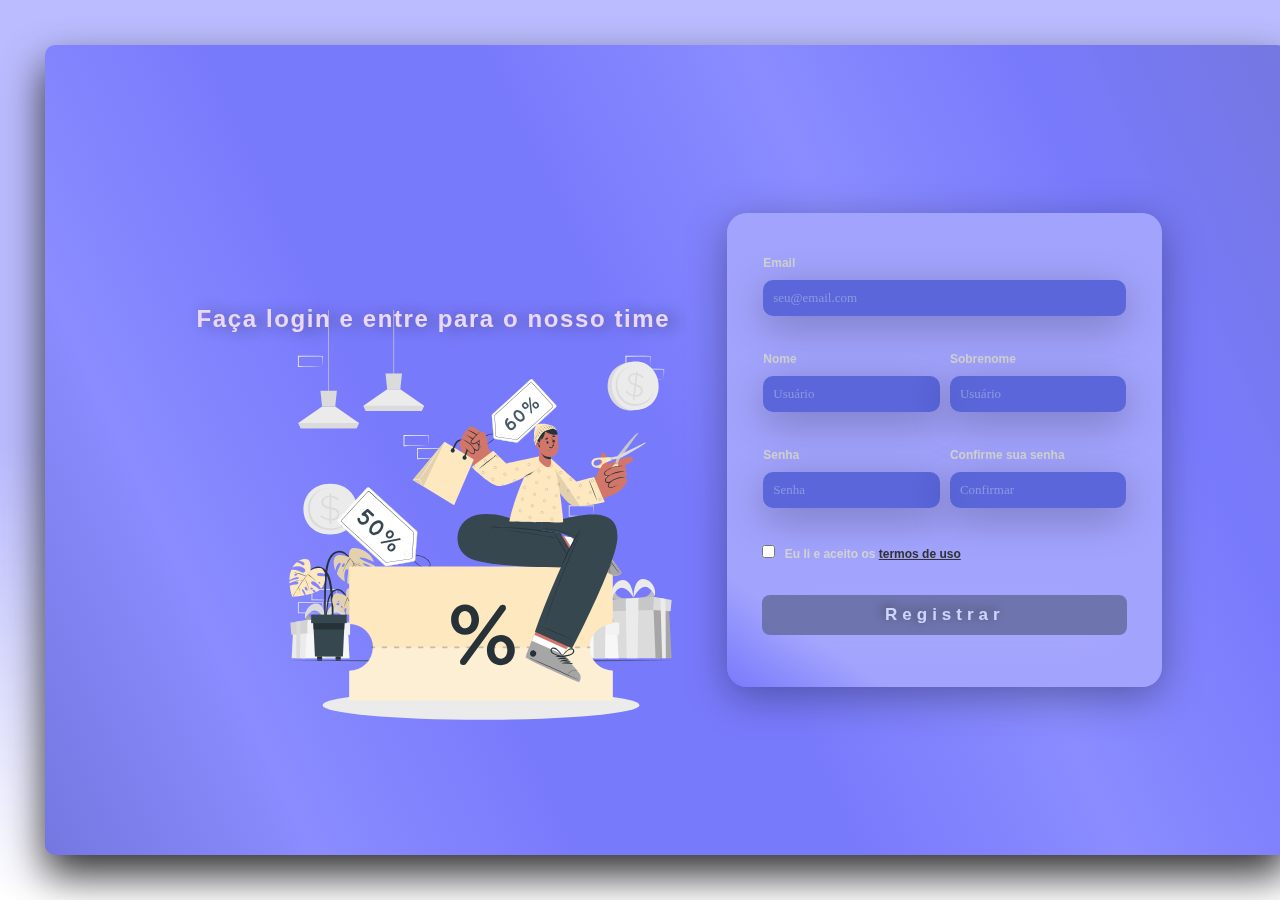
<file: alura-challenge-e-commerce/login.html>
<!DOCTYPE html>
<html lang="en">
<head>
    <meta charset="UTF-8">
    <meta http-equiv="X-UA-Compatible" content="IE=edge">
    <link rel="stylesheet" href="style-form.css">
    <link rel="stylesheet" href="index.html"/>
    <meta name="viewport" content="width=device-width, initial-scale=1.0">
    <title>Document</title>
</head>
<body>
    <div id="main-container">
        <h1>Faça login e entre para o nosso time </h1>
        <img src="./assets/discount-animate.svg" class="animacao" alt="animação">
        <form id="register-form">
            <div class="full-box caixa">
                <label for="email">Email</label>
                <input type="email" name="email" id="email" placeholder="seu@email.com" data-min-length="6">
            </div>
            <div class="half-box spacing caixa">
                <label for="name">Nome</label>
                <input type="text" name="name" id="name" placeholder="Usuário">
            </div>
            <div class="half-box caixa">
                <label for="lastname">Sobrenome</label>
                <input type="text" name="lastname" id="lastname" placeholder="Usuário">
            </div>
            <div class="half-box spacing caixa">
                <label for="password">Senha</label>
                <input type="password" name="password" id="password" placeholder="Senha">
            </div>
            <div class="half-box caixa">
                <label for="passconfirmation">Confirme sua senha</label>
                <input type="password" name="passconfirmation" id="passconfirmation" placeholder="Confirmar">
            </div>
            <div class="full-box">
                <input type="checkbox" name="agreement" id="agreement">
                <label for="agreement" id="agreement-label">Eu li e aceito os <a href="#">termos de uso</a></label>
            </div>
            <div class="full-box">
                <input type="submit" id="btn-submit" value="Registrar">
            </div>
        </form>
    </div>

    <p class="error-validation template"></p>

    <script src="./script.js"></script>
</body>
</html>
</file>
<file: alura-challenge-e-commerce/style-form.css>
*{
    margin: 0;
    padding: 0;
    box-sizing: border-box;
    font-family: Helvetica, sans-serif;
    color: #323232;
    border: none;
}

body{
    background-image: linear-gradient(to bottom, #5f62ff6d, #5f62ff6d, #fff);
    padding: 5vh;
}

input, label {
    display: block;
    width: 100%;
}

input:focus, label:focus{
    outline: none;
}

a {
    color: #323232;
}

.animacao{
    display: flex;
    flex-direction: column;
    justify-content: center;
    align-items: center;
    position:absolute;
    margin-top: 180px;
    margin-right: 370px;
    width: 37%;
}

#main-container {
    width: 138vh;
    height: 90vh;
    display: flex;
    justify-content: center;
    align-items: center;
    margin-left: auto;
    margin-right: auto;
    background-color: #8A8CF7;
    box-shadow: 0px 20px 40px #323232;
    border-radius: 10px;
    padding: 25px;
    backdrop-filter: blur(70px);
    background-image: linear-gradient(-115deg, #14167b2e, #787afc, #8a8cff, #787afc, #787afc, #8a8cff, #14167b2e);
}

h1{
    display: flex;
    justify-content:space-evenly;
    flex-direction: column;
    font-size: 1.5rem;
    color:#ebd9fd;
    text-shadow: 8px 1px 15px #26262675;
    letter-spacing: 0.1rem;
    font-weight: 800;
    margin: 57px 57px 320px 27px;
    line-height: 60px;
    font-family: 'Trebuchet MS', 'Lucida Sans Unicode', 
    'Lucida Grande', 'Lucida Sans', Arial, sans-serif;
}


form{
    width: 100%;
    display: flex;
    width: 34vw;
    height: 37vw;
    flex-wrap: wrap;
    justify-content: center;
    align-items: center;
    padding: 30px 35px;
    background-image: linear-gradient(-145deg, #a2a3fd, #a2a3fd, #a2a3fd, #a2a3fd, #a2a3fd, #a2a3fd, #a2a3fd, #787afc);
    border-radius: 20px;
    box-shadow: 0px 10px 40px #00000056;
}

.caixa{
    display: flex;
    flex-direction: column;
    align-items: flex-start;
    justify-content: center;
    margin: 1px;
    
}

.caixa > input {
    width: 100%;
    border: none;
    border-radius: 10px;
    padding: 12
    px;
    background-color: #3b4cc9b2;
    font-size: 13px;
    box-shadow: 0px 10px 40px #00000042;
    outline: none;
    box-sizing: border-box;
    font-family: Cambria, Cochin, Georgia, Times, 'Times New Roman', serif;
}

.full-box{
    flex: 1 1 100%;
    position: relative;
}

.half-box{
    flex: 1 1 45%;
    position: relative;
}

.spacing{
    margin-right: 2.5%;
}

label{
    font-weight: bold;
    font-size: 12px;
    color: #d2d2d2;
    margin-bottom: 10px;
    font-family: 'Trebuchet MS', 'Lucida Sans Unicode', 
    'Lucida Grande', 'Lucida Sans', Arial, sans-serif;    font-weight: 700;
}

input{
    border-bottom: 2px solid #323232;
    padding: 10px;
    font-size: .9rem;
    margin-bottom: 10px;
    color: #d2d2d2;
    
}

input::placeholder{
    color: #f7fdfa52;
}

input:focus{
    border-color: #dbe0ff;
}

input[type="submit"] {
    color: #ced5fe;
    border: none;
    border-radius: 8px;
    text-shadow: -3px -2px 10px #34343497;
    height: 40px;
    font-size: 17px;
    letter-spacing: 5px;
    font-weight: 700;
    background-color: #666da1dc;
    cursor: pointer;
    box-shadow: 0px 10px 40px -12px #abadff;
    font-family: 'Trebuchet MS', 'Lucida Sans Unicode', 
    'Lucida Grande', 'Lucida Sans', Arial, sans-serif;}

#agreement {
    margin-right: 5px;
}

#agreement, #agreement-label{
    display: inline-block;
    width: auto;
}

.error-validation {
    color: #ff1a1a;
    position: absolute;
    top: 57px;
    font-size: .8rem;
}

.template {
    display: none;
}
</file>
